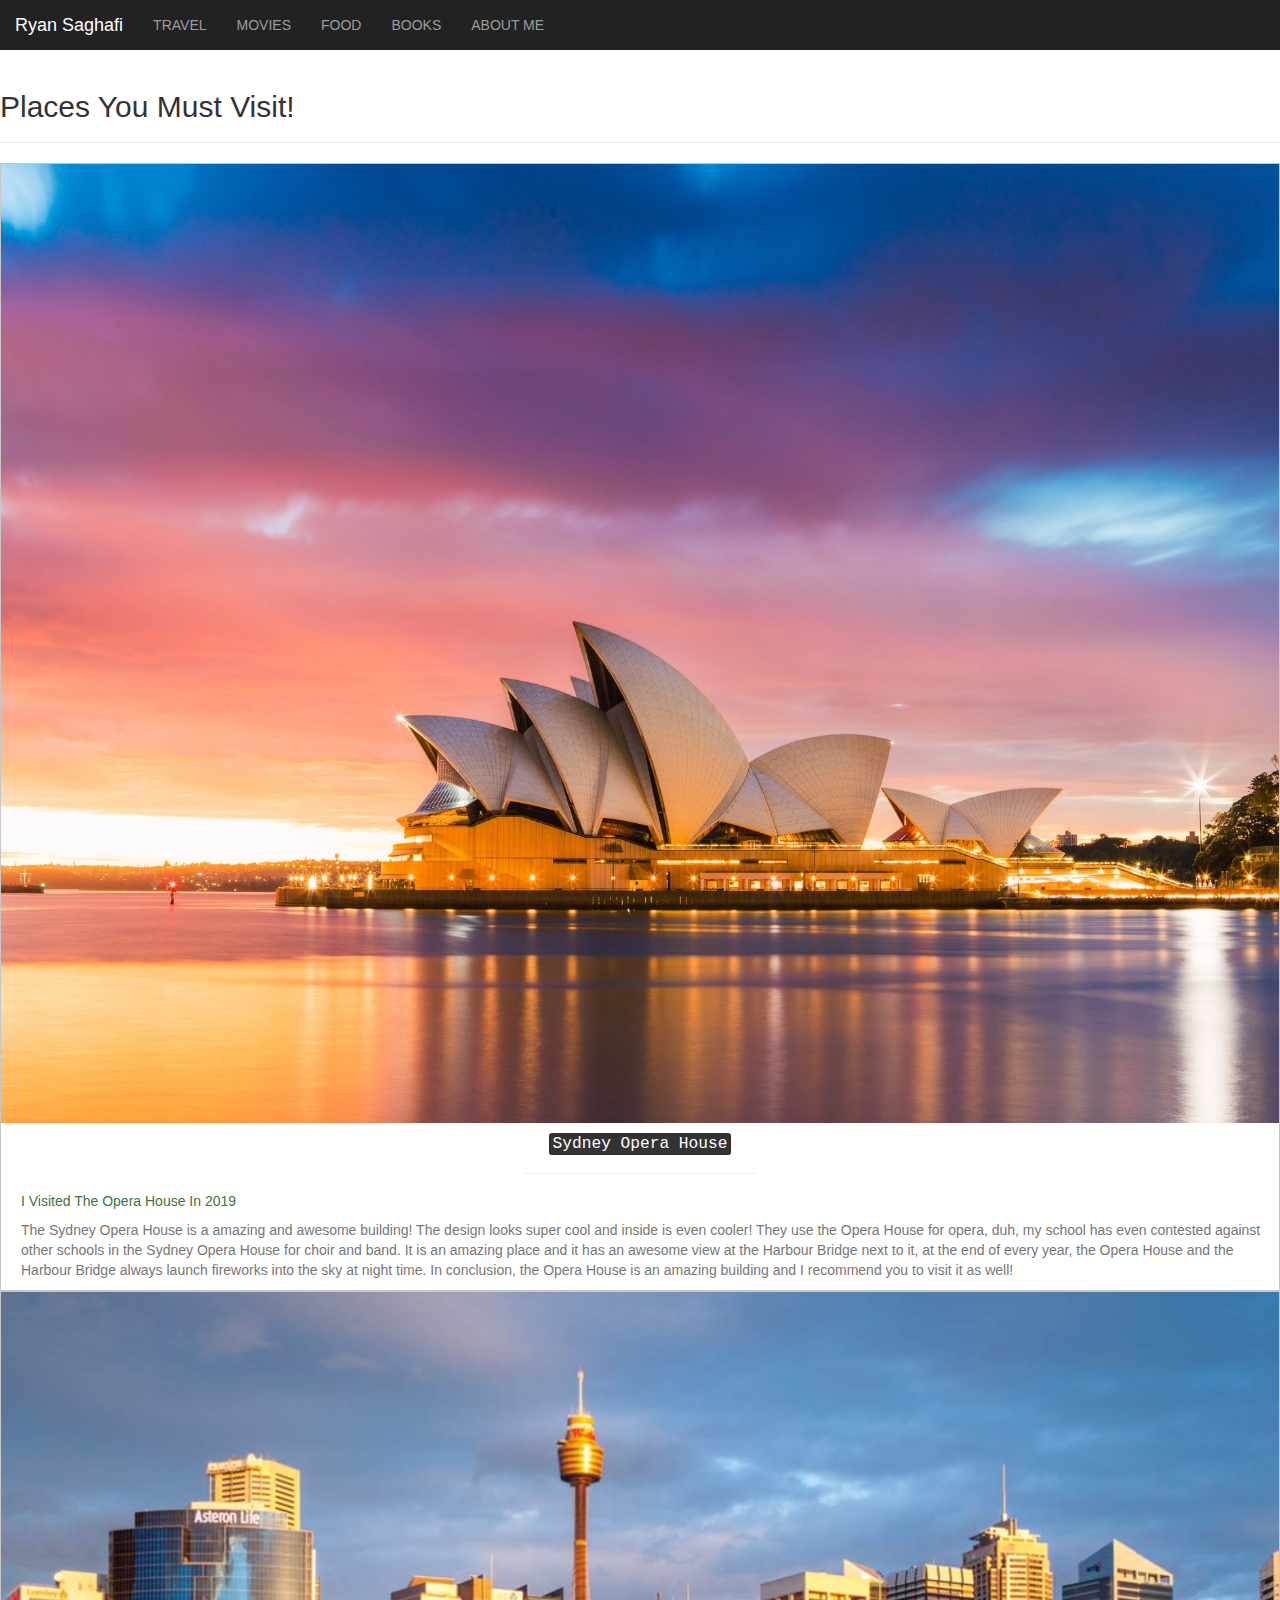
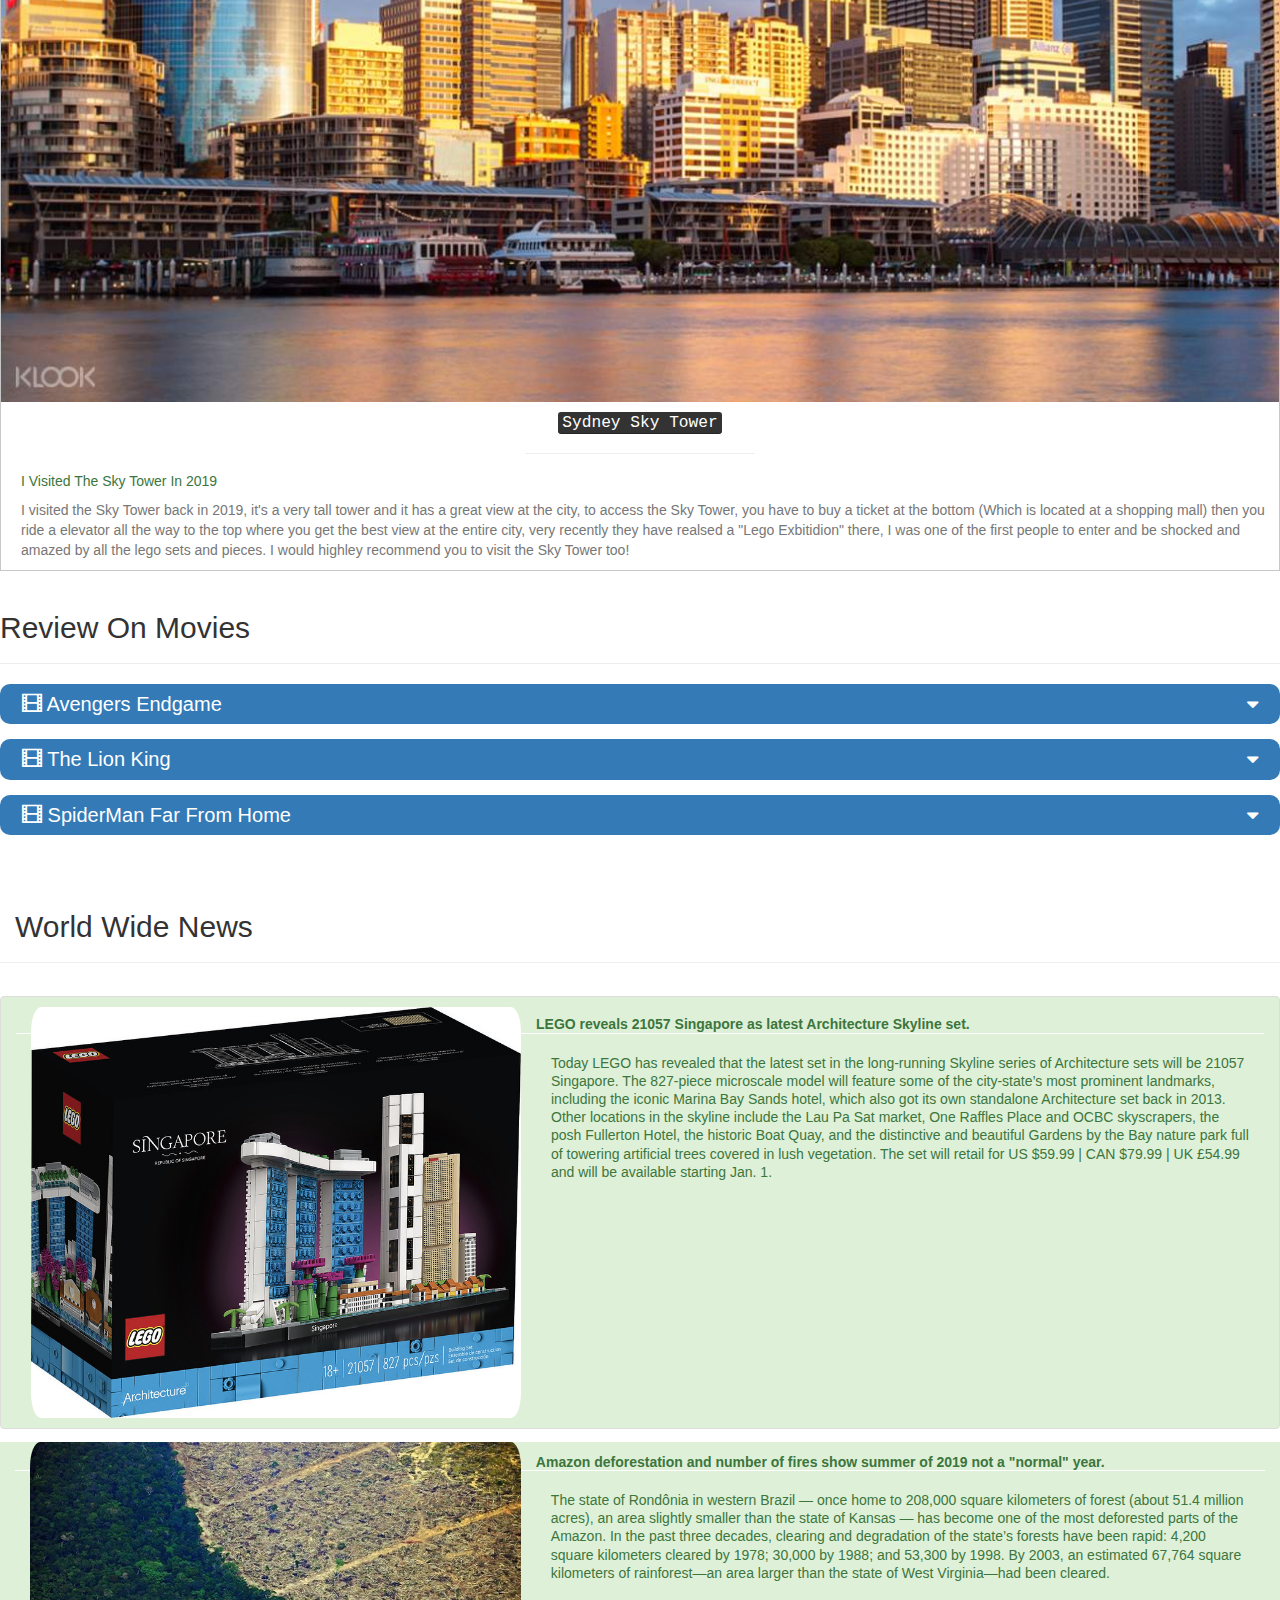
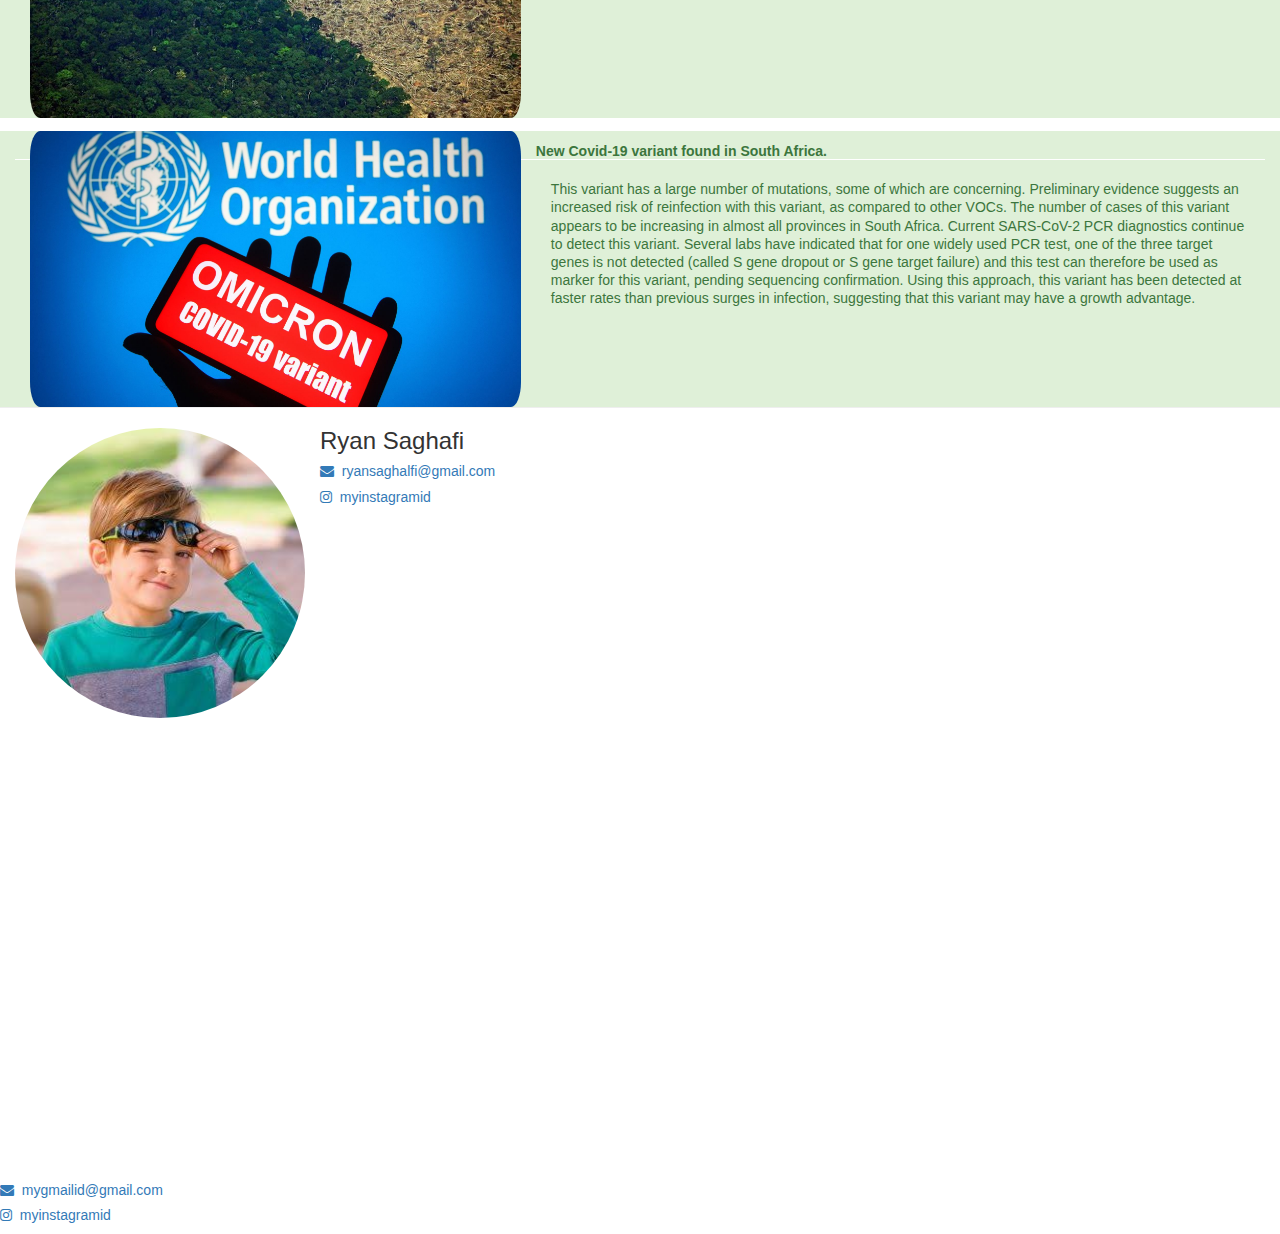
<file: index.html>
<!DOCTYPE html>
<html>

<head>
    <title>My Blog</title>
    <meta name="viewport" content="width=device-width, initial-scale=1">

    <link rel="stylesheet" href="https://maxcdn.bootstrapcdn.com/bootstrap/3.4.0/css/bootstrap.min.css">

    <script src="https://ajax.googleapis.com/ajax/libs/jquery/3.4.1/jquery.min.js"></script>

    <script src="https://maxcdn.bootstrapcdn.com/bootstrap/3.4.0/js/bootstrap.min.js"></script>

    <link rel="stylesheet" href="https://cdnjs.cloudflare.com/ajax/libs/font-awesome/4.7.0/css/font-awesome.min.css">

    <link rel="stylesheet" href="style.css">

</head>

<body>

    <nav class="navbar-inverse" style="position:sticky;top:0;z-index:99999">

        <div class="navbar-header">
            <button type="button" class="navbar-toggle" data-toggle="collapse" data-target="#myNavbar">
                <span class="icon-bar"></span>
                <span class="icon-bar"></span>
                <span class="icon-bar"></span>
            </button>
            <a class="navbar-brand" href="#">Ryan Saghafi</a>
        </div>

        <div class="collapse navbar-collapse" id="myNavbar">
            <ul class="nav navbar-nav">
                <li><a href="#home">TRAVEL</a></li>
                <li><a href="#videos">MOVIES</a></li>
                <li><a href="#work">FOOD</a></li>
                <li><a href="#writing">BOOKS</a></li>
                <li><a href="#blog">ABOUT ME</a></li>
            </ul>
        </div>

    </nav>

    <!--
Start coding from here
-->

    <div class="page-header" id="travel">
        <h2 class="text-capitalize">Places you must visit!</h2>
    </div>

    <center>
        <div class="travel_mainDiv">
            <img class="img-responsive" src="OperaHouse-755d893182dc4811b608eb1a99792fd7.jpg">

            <h4 class="text-capitalize"><kbd>Sydney Opera House</kbd></h4>

            <hr>

            <h5 class="text-success text-left text-capitalize">I visited the Opera House in 2019</h5>

            <p class="text-muted text-left">The Sydney Opera House is a amazing and awesome building! The design looks super cool and inside is even cooler! They use the Opera House for opera, duh, my school has even contested against other schools in the Sydney Opera House for choir and band. It is an amazing place and it has an awesome view at the Harbour Bridge next to it, at the end of every year, the Opera House and the Harbour Bridge always launch fireworks into the sky at night time. In conclusion, the Opera House is an amazing building and I recommend you to visit it as well!</p>

        </div>



        <div class="travel_secondDiv">
            <img class="img-responsive" src="SydneyTowerEyeTicket.jpg">

            <h4 class="text-capitalize"><kbd>Sydney Sky Tower</kbd></h4>

            <hr>

            <h5 class="text-success text-left text-capitalize">I visited the Sky Tower in 2019</h5>

            <p class="text-muted text-left">I visited the Sky Tower back in 2019, it's a very tall tower and it has a great view at the city, to access the Sky Tower, you have to buy a ticket at the bottom (Which is located at a shopping mall) then you ride a elevator all the way to the top where you get the best view at the entire city, very recently they have realsed a "Lego Exbitidion" there, I was one of the first people to enter and be shocked and amazed by all the lego sets and pieces. I would highley recommend you to visit the Sky Tower too!</p>


        </div>
    </center>

    <div class="page-header" id="movies">
        <h2 class="text-capitalize">Review on Movies</h2>
    </div>

    <div class="bg-primary movie_head" data-toggle="collapse" data-target="#avengers_endgame">
        <span class="glyphicon glyphicon-film"></span> Avengers Endgame<i class="fa fa-sort-desc"></i>
    </div>

    <div id="avengers_endgame" class="collapse">

        <div class="col-lg-3 col-md-3 col-sm-3 col-xs-12">
            <img src="movie1.jpeg" class="img-responsive img-thumbnail">
        </div>

        <div class="col-lg-9 col-md-9 col-sm-9 col-xs-12 movie_text">
            <h5 class="text-success text-left text-capitalize">
                <span class="glyphicon glyphicon-star"></span>
                <span class="glyphicon glyphicon-star"></span>
                <span class="glyphicon glyphicon-star"></span>
                <span class="glyphicon glyphicon-star"></span>
                <span class="glyphicon glyphicon-star"></span>
            </h5>

            <p>Saw it today with my kids and they loved it. You should have a minimal previous understanding of the movies or you'll miss 40% of the fun. At minium: Infinity War, Civil War, Black Panther, Ant Man and the Wasp. The Problem is that the whole movie is homage to all the movies, Yet you will enjoy it a lot. There is at the beginning of the movie a (spolier alert) head dismemberment that is quite impressive. But most is comic book style figand battles. Must go to the bathroom just before the movie because it does last 3 hours.</p>

        </div>

    </div>


    <div class="bg-primary movie_head" data-toggle="collapse" data-target="#lion_king">
        <span class="glyphicon glyphicon-film"></span> The Lion King<i class="fa fa-sort-desc"></i>
    </div>

    <div id="lion_king" class="collapse">

        <div class="col-lg-3 col-md-3 col-sm-3 col-xs-12">
            <img src="movie2.jpg" class="img-responsive img-thumbnail">
        </div>

        <div class="col-lg-9 col-md-9 col-sm-9 col-xs-12 movie_text">
            <h5 class="text-success text-left text-capitalize">Amazing replica of the books/old movie!
                <span class="glyphicon glyphicon-star"></span>
                <span class="glyphicon glyphicon-star"></span>
                <span class="glyphicon glyphicon-star"></span>
                <span class="glyphicon glyphicon-star"></span>
                <span class="glyphicon glyphicon-star"></span>
            </h5>

            <p>When I was younger I never acknoledged the Lion King or even liked it, but after reading the book and the old cartoon movie I was happier than ever when I found out that this movie was coming out! Even though the movie had the exact same plot and storyline, I still loved it! I don't know why but seeing the movie with realistic graphics make it 10x better and more better looking! Definetly the best movie I have seen in a while.</p>

        </div>

    </div>

    <div class="bg-primary movie_head" data-toggle="collapse" data-target="#spiderman">
        <span class="glyphicon glyphicon-film"></span> SpiderMan Far From Home<i class="fa fa-sort-desc"></i>
    </div>

    <div id="spiderman" class="collapse">

        <div class="col-lg-3 col-md-3 col-sm-3 col-xs-12">
            <img src="Spider-Man-FarFromHome-rating.jpg" class="img-responsive img-thumbnail">
        </div>

        <div class="col-lg-9 col-md-9 col-sm-9 col-xs-12 movie_text">
            <h5 class="text-success text-left text-capitalize">Absolutely Perfect! Can't wait to see the next movie!
                <span class="glyphicon glyphicon-star"></span>
                <span class="glyphicon glyphicon-star"></span>
                <span class="glyphicon glyphicon-star"></span>
                <span class="glyphicon glyphicon-star"></span>
                <span class="glyphicon glyphicon-star"></span>
            </h5>

            <p>Ever since I was a kid, I've always been in love with Spiderman and I've always thought that more people (Mostly Adults) should appreciate him more and the fact that a new movie which only focusses on Spiderman makes me the happiest person on the planet! I absolutely LOVE the movie I HIGHLY recommend you to watch the movie too!</p>

        </div>

    </div>


    <div class="page-header col-lg-12 col-md-12 col-sm-12 col-xs-12" id="environment">
        <h2 class="text-capitalize">World Wide News</h2>
    </div>

    <ul class="list-group">

        <li class="list-group-item list-group-item-success col-lg-12 col-md-12 col-sm-12 col-xs-12 environment_li">
            <img src="LEGO-Architecture-Singapore-21057.jpg" class="img-responsive col-lg-5 col-md-5 col-sm-5 col-xs-12">
            <h4 class="WorldNewsHeading">LEGO reveals 21057 Singapore as latest Architecture Skyline set.</h4> 
            <p class="list-group-item-text col-lg-7 col-md-7 col-sm-7 col-xs-12"> Today LEGO has revealed that the latest set in the long-running Skyline series of Architecture sets will be 21057 Singapore. The 827-piece microscale model will feature some of the city-state’s most prominent landmarks, including the iconic Marina Bay Sands hotel, which also got its own standalone Architecture set back in 2013. Other locations in the skyline include the Lau Pa Sat market, One Raffles Place and OCBC skyscrapers, the posh Fullerton Hotel, the historic Boat Quay, and the distinctive and beautiful Gardens by the Bay nature park full of towering artificial trees covered in lush vegetation. The set will retail for US $59.99 | CAN $79.99 | UK £54.99 and will be available starting Jan. 1.</p>

        </li>
    </ul>

    <li class="list-group-item-warning col-lg-12 col-md-12 col-sm-12 col-xs-12 environment_li">
        <img src="_118409173_gettyimages-1163385255-594x594.jpg" class="img-responsive col-lg-5 col-md-5 col-sm-5 col-xs-12">
        <h4 class="WorldNewsHeading">Amazon deforestation and number of fires show summer of 2019 not a "normal" year.</h4>
        <p class="list-group-item-text col-lg-7 col-md-7 col-sm-7 col-xs-12">
            The state of Rondônia in western Brazil — once home to 208,000 square kilometers of forest (about 51.4 million acres), an area slightly smaller than the state of Kansas — has become one of the most deforested parts of the Amazon. In the past three decades, clearing and degradation of the state’s forests have been rapid: 4,200 square kilometers cleared by 1978; 30,000 by 1988; and 53,300 by 1998. By 2003, an estimated 67,764 square kilometers of rainforest—an area larger than the state of West Virginia—had been cleared.
        </p>
    </li>

    <li class="list-group-item-warning col-lg-12 col-md-12 col-sm-12 col-xs-12 environment_li">
        <img src="1638128427284.jpg" class="img-responsive col-lg-5 col-md-5 col-sm-5 col-xs-12">
        <h4 class="WorldNewsHeading">New Covid-19 variant found in South Africa.</h4>
        <p class="list-group-item-text col-lg-7 col-md-7 col-sm-7 col-xs-12">
            This variant has a large number of mutations, some of which are concerning. Preliminary evidence suggests an increased risk of reinfection with this variant, as compared to other VOCs. The number of cases of this variant appears to be increasing in almost all provinces in South Africa. Current SARS-CoV-2 PCR diagnostics continue to detect this variant. Several labs have indicated that for one widely used PCR test, one of the three target genes is not detected (called S gene dropout or S gene target failure) and this test can therefore be used as marker for this variant, pending sequencing confirmation. Using this approach, this variant has been detected at faster rates than previous surges in infection, suggesting that this variant may have a growth advantage.
        </p>
    </li>
    
    <hr style="width:100%">
    <img src="kid.jpeg" class="img-responsive img-circle col-lg-3 col-md-3 col-sm-3 col-xs-4">
    <h3>Ryan Saghafi</h3>
    <a href="mailto:ryansaghalfi@gmail.com?Subject=Hi">
        <h5><i class="fa fa-envelope"></i>&nbsp;&nbsp;ryansaghalfi@gmail.com</h5>
    </a>

    <a href="#">
        <h5><i class="fa fa-instagram"></i>&nbsp;&nbsp;myinstagramid</h5>
    </a>


    <section id="contact">
        <iframe src="https://www.google.com/maps/embed?pb=!1m14!1m12!1m3!1d1659.1212278003227!2d151.1685446580671!3d-33.72854608024242!2m3!1f0!2f0!3f0!3m2!1i1024!2i768!4f13.1!5e0!3m2!1sen!2sau!4v1638259278007!5m2!1sen!2sau" width="600" height="450" style="border:0;" allowfullscreen="" loading="lazy"></iframe>


        <div class="contact_1">

            <a href="mailto:my@gmail.com?Subject=Hi">
                <h5><i class="fa fa-envelope"></i>&nbsp;&nbsp;mygmailid@gmail.com</h5>
            </a>

            <a href="#">
                <h5><i class="fa fa-instagram"></i>&nbsp;&nbsp;myinstagramid</h5>
            </a>
        </div>
    </section>




</body>

</html>
</file>
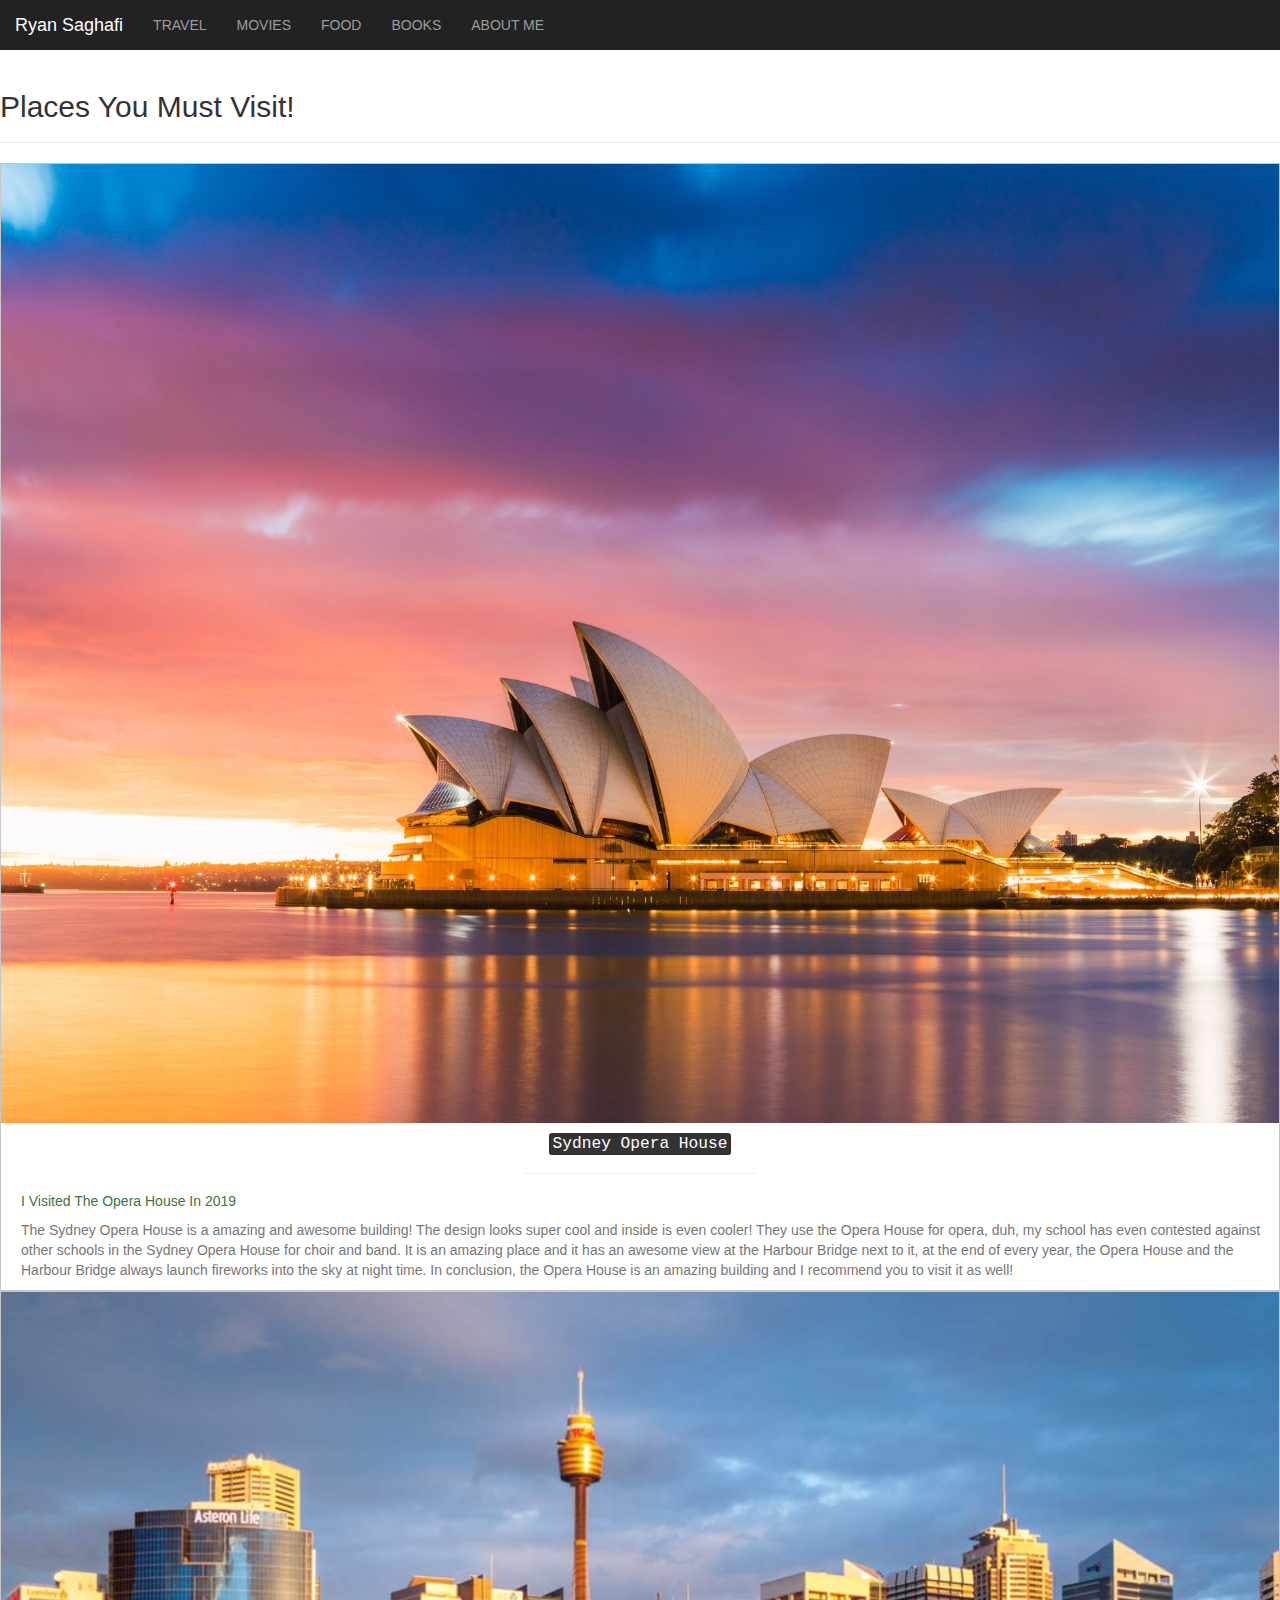
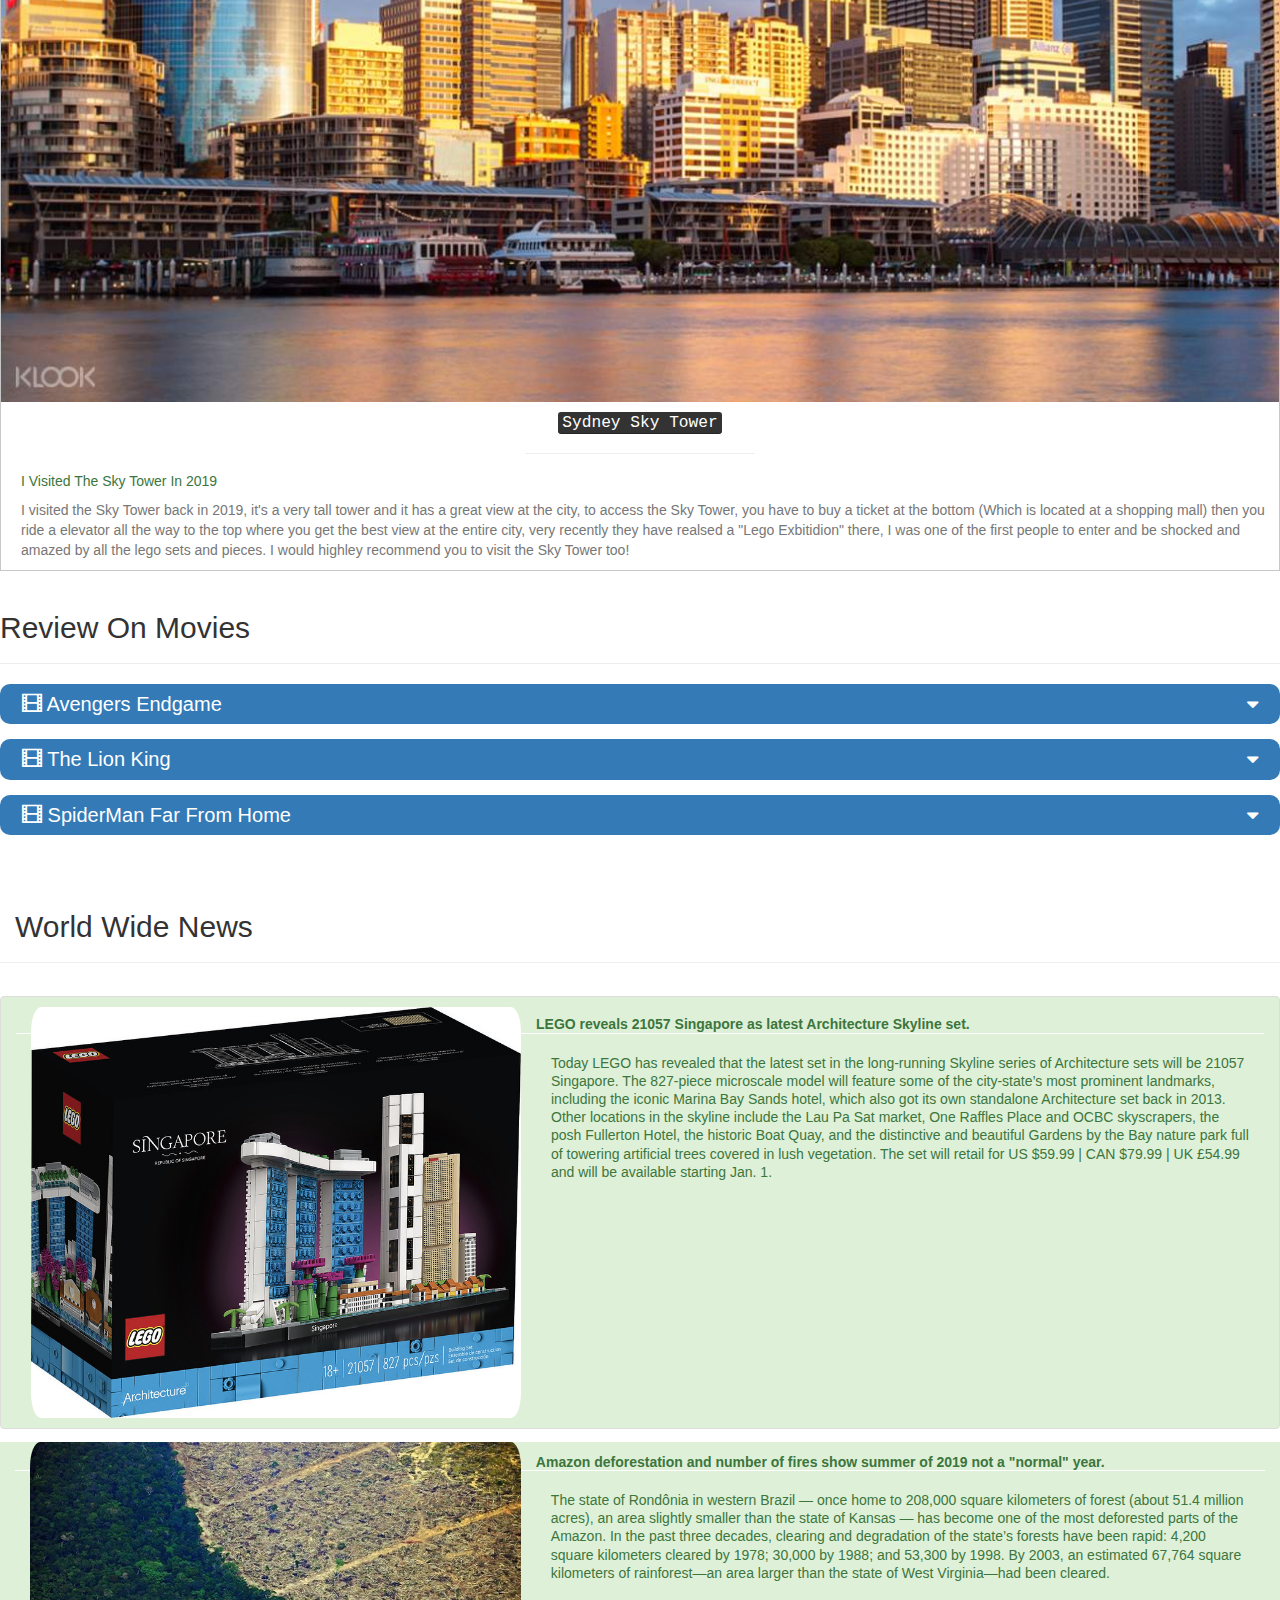
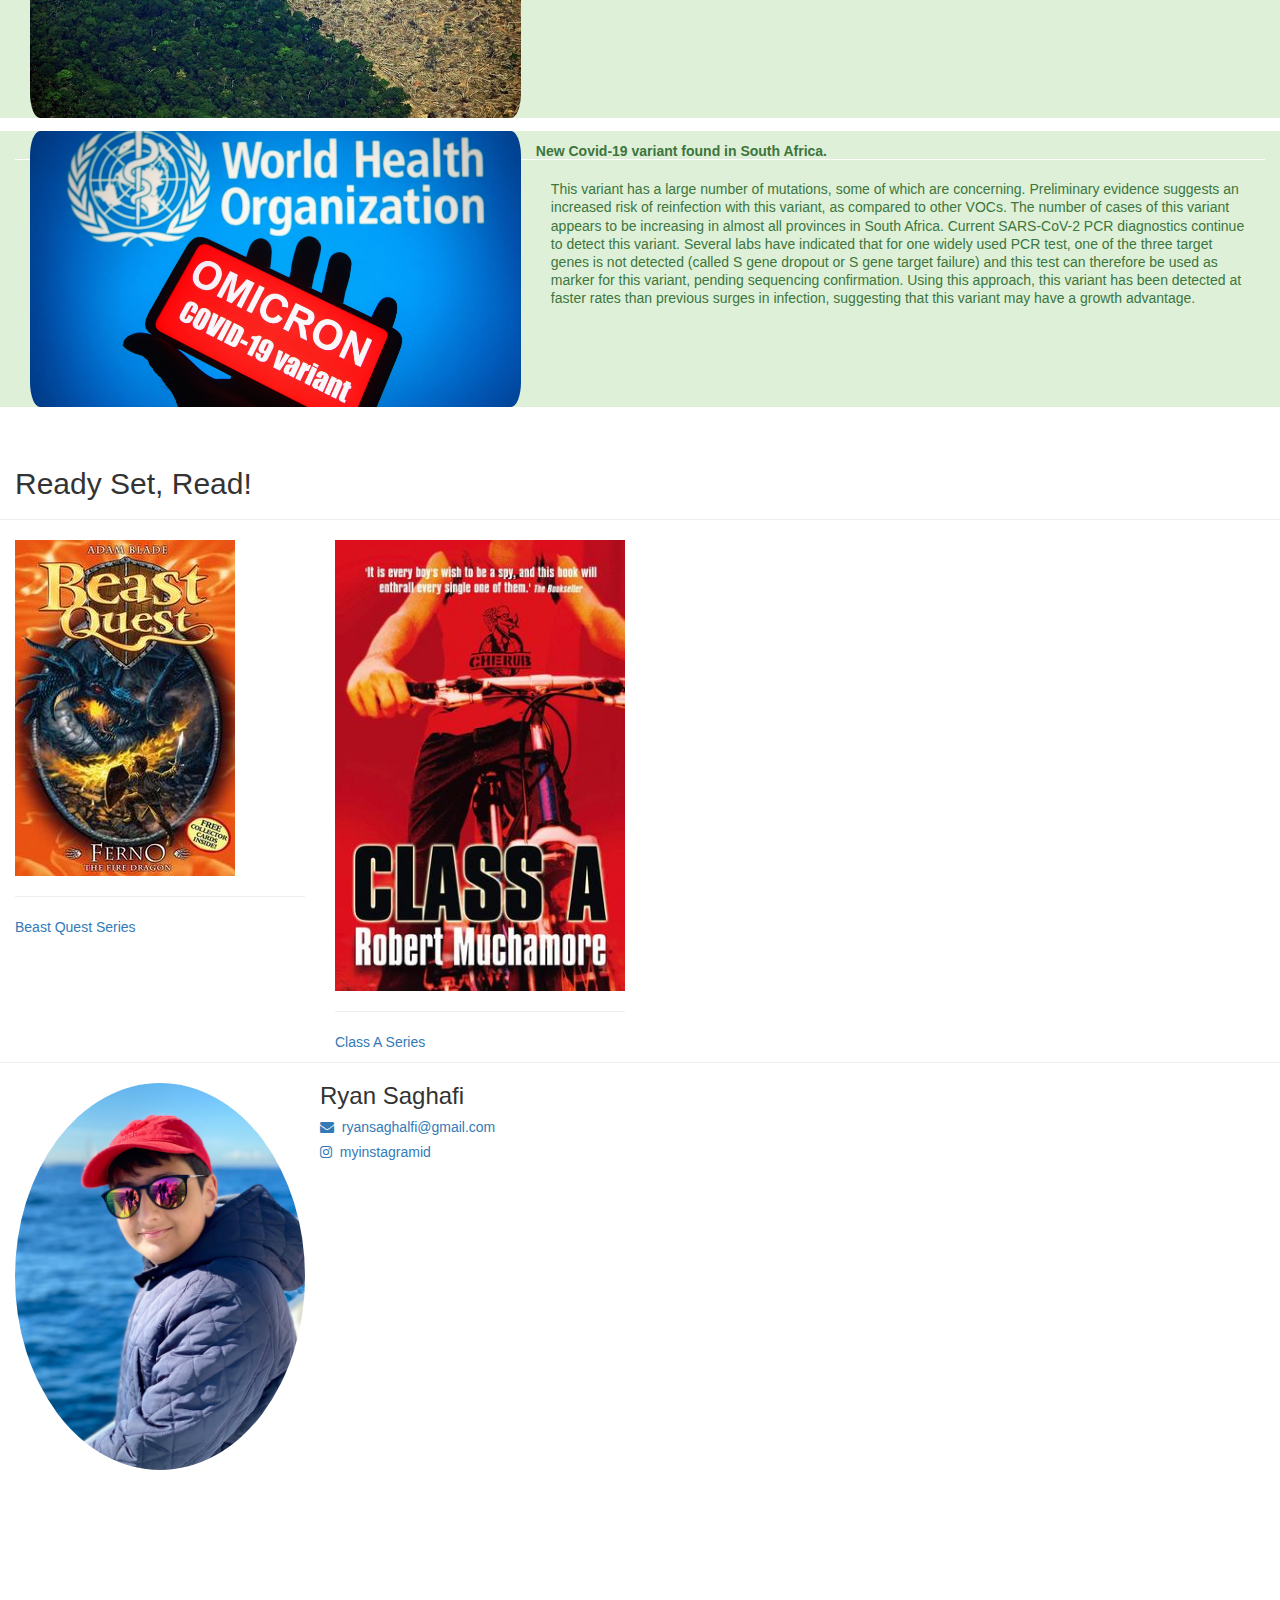
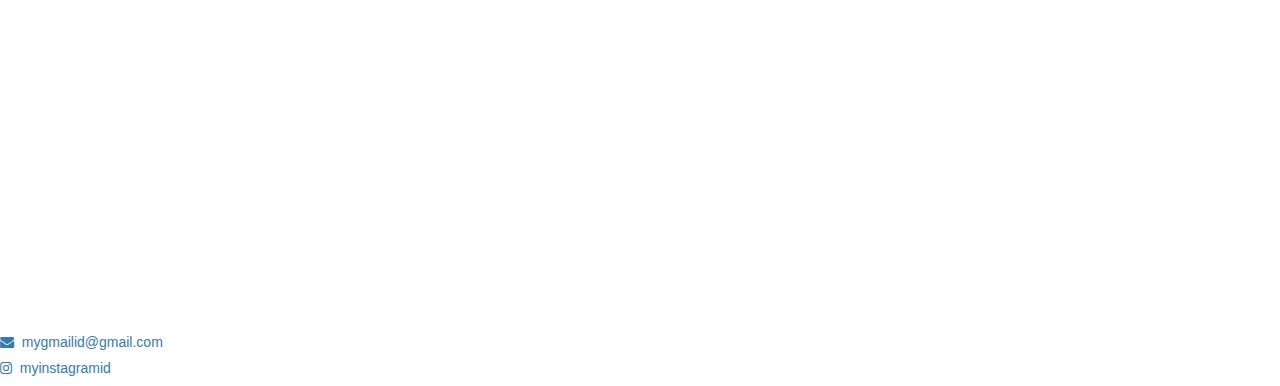
<file: MyBlog-main/index.html>
<!DOCTYPE html>
<html>

<head>
    <title>My Blog</title>
    <meta name="viewport" content="width=device-width, initial-scale=1">

    <link rel="stylesheet" href="https://maxcdn.bootstrapcdn.com/bootstrap/3.4.0/css/bootstrap.min.css">

    <script src="https://ajax.googleapis.com/ajax/libs/jquery/3.4.1/jquery.min.js"></script>

    <script src="https://maxcdn.bootstrapcdn.com/bootstrap/3.4.0/js/bootstrap.min.js"></script>

    <link rel="stylesheet" href="https://cdnjs.cloudflare.com/ajax/libs/font-awesome/4.7.0/css/font-awesome.min.css">

    <link rel="stylesheet" href="style.css">

</head>

<body>

    <nav class="navbar-inverse" style="position:sticky;top:0;z-index:99999">

        <div class="navbar-header">
            <button type="button" class="navbar-toggle" data-toggle="collapse" data-target="#myNavbar">
                <span class="icon-bar"></span>
                <span class="icon-bar"></span>
                <span class="icon-bar"></span>
            </button>
            <a class="navbar-brand" href="#">Ryan Saghafi</a>
        </div>

        <div class="collapse navbar-collapse" id="myNavbar">
            <ul class="nav navbar-nav">
                <li><a href="#home">TRAVEL</a></li>
                <li><a href="#videos">MOVIES</a></li>
                <li><a href="#work">FOOD</a></li>
                <li><a href="#writing">BOOKS</a></li>
                <li><a href="#blog">ABOUT ME</a></li>
            </ul>
        </div>

    </nav>

    <!--
Start coding from here
-->

    <div class="page-header" id="travel">
        <h2 class="text-capitalize">Places you must visit!</h2>
    </div>

    <center>
        <div class="travel_mainDiv">
            <img class="img-responsive" src="OperaHouse-755d893182dc4811b608eb1a99792fd7.jpg">

            <h4 class="text-capitalize"><kbd>Sydney Opera House</kbd></h4>

            <hr>

            <h5 class="text-success text-left text-capitalize">I visited the Opera House in 2019</h5>

            <p class="text-muted text-left">The Sydney Opera House is a amazing and awesome building! The design looks super cool and inside is even cooler! They use the Opera House for opera, duh, my school has even contested against other schools in the Sydney Opera House for choir and band. It is an amazing place and it has an awesome view at the Harbour Bridge next to it, at the end of every year, the Opera House and the Harbour Bridge always launch fireworks into the sky at night time. In conclusion, the Opera House is an amazing building and I recommend you to visit it as well!</p>

        </div>



        <div class="travel_secondDiv">
            <img class="img-responsive" src="SydneyTowerEyeTicket.jpg">

            <h4 class="text-capitalize"><kbd>Sydney Sky Tower</kbd></h4>

            <hr>

            <h5 class="text-success text-left text-capitalize">I visited the Sky Tower in 2019</h5>

            <p class="text-muted text-left">I visited the Sky Tower back in 2019, it's a very tall tower and it has a great view at the city, to access the Sky Tower, you have to buy a ticket at the bottom (Which is located at a shopping mall) then you ride a elevator all the way to the top where you get the best view at the entire city, very recently they have realsed a "Lego Exbitidion" there, I was one of the first people to enter and be shocked and amazed by all the lego sets and pieces. I would highley recommend you to visit the Sky Tower too!</p>


        </div>
    </center>

    <div class="page-header" id="movies">
        <h2 class="text-capitalize">Review on Movies</h2>
    </div>

    <div class="bg-primary movie_head" data-toggle="collapse" data-target="#avengers_endgame">
        <span class="glyphicon glyphicon-film"></span> Avengers Endgame<i class="fa fa-sort-desc"></i>
    </div>

    <div id="avengers_endgame" class="collapse">

        <div class="col-lg-3 col-md-3 col-sm-3 col-xs-12">
            <img src="movie1.jpeg" class="img-responsive img-thumbnail">
        </div>

        <div class="col-lg-9 col-md-9 col-sm-9 col-xs-12 movie_text">
            <h5 class="text-success text-left text-capitalize">
                <span class="glyphicon glyphicon-star"></span>
                <span class="glyphicon glyphicon-star"></span>
                <span class="glyphicon glyphicon-star"></span>
                <span class="glyphicon glyphicon-star"></span>
                <span class="glyphicon glyphicon-star"></span>
            </h5>

            <p>Saw it today with my kids and they loved it. You should have a minimal previous understanding of the movies or you'll miss 40% of the fun. At minium: Infinity War, Civil War, Black Panther, Ant Man and the Wasp. The Problem is that the whole movie is homage to all the movies, Yet you will enjoy it a lot. There is at the beginning of the movie a (spolier alert) head dismemberment that is quite impressive. But most is comic book style figand battles. Must go to the bathroom just before the movie because it does last 3 hours.</p>

        </div>

    </div>


    <div class="bg-primary movie_head" data-toggle="collapse" data-target="#lion_king">
        <span class="glyphicon glyphicon-film"></span> The Lion King<i class="fa fa-sort-desc"></i>
    </div>

    <div id="lion_king" class="collapse">

        <div class="col-lg-3 col-md-3 col-sm-3 col-xs-12">
            <img src="movie2.jpg" class="img-responsive img-thumbnail">
        </div>

        <div class="col-lg-9 col-md-9 col-sm-9 col-xs-12 movie_text">
            <h5 class="text-success text-left text-capitalize">Amazing replica of the books/old movie!
                <span class="glyphicon glyphicon-star"></span>
                <span class="glyphicon glyphicon-star"></span>
                <span class="glyphicon glyphicon-star"></span>
                <span class="glyphicon glyphicon-star"></span>
                <span class="glyphicon glyphicon-star"></span>
            </h5>

            <p>When I was younger I never acknoledged the Lion King or even liked it, but after reading the book and the old cartoon movie I was happier than ever when I found out that this movie was coming out! Even though the movie had the exact same plot and storyline, I still loved it! I don't know why but seeing the movie with realistic graphics make it 10x better and more better looking! Definetly the best movie I have seen in a while.</p>

        </div>

    </div>

    <div class="bg-primary movie_head" data-toggle="collapse" data-target="#spiderman">
        <span class="glyphicon glyphicon-film"></span> SpiderMan Far From Home<i class="fa fa-sort-desc"></i>
    </div>

    <div id="spiderman" class="collapse">

        <div class="col-lg-3 col-md-3 col-sm-3 col-xs-12">
            <img src="Spider-Man-FarFromHome-rating.jpg" class="img-responsive img-thumbnail">
        </div>

        <div class="col-lg-9 col-md-9 col-sm-9 col-xs-12 movie_text">
            <h5 class="text-success text-left text-capitalize">Absolutely Perfect! Can't wait to see the next movie!
                <span class="glyphicon glyphicon-star"></span>
                <span class="glyphicon glyphicon-star"></span>
                <span class="glyphicon glyphicon-star"></span>
                <span class="glyphicon glyphicon-star"></span>
                <span class="glyphicon glyphicon-star"></span>
            </h5>

            <p>Ever since I was a kid, I've always been in love with Spiderman and I've always thought that more people (Mostly Adults) should appreciate him more and the fact that a new movie which only focusses on Spiderman makes me the happiest person on the planet! I absolutely LOVE the movie I HIGHLY recommend you to watch the movie too!</p>

        </div>

    </div>


    <div class="page-header col-lg-12 col-md-12 col-sm-12 col-xs-12" id="environment">
        <h2 class="text-capitalize">World Wide News</h2>
    </div>

    <ul class="list-group">

        <li class="list-group-item list-group-item-success col-lg-12 col-md-12 col-sm-12 col-xs-12 environment_li">
            <img src="LEGO-Architecture-Singapore-21057.jpg" class="img-responsive col-lg-5 col-md-5 col-sm-5 col-xs-12">
            <h4 class="WorldNewsHeading">LEGO reveals 21057 Singapore as latest Architecture Skyline set.</h4>
            <p class="list-group-item-text col-lg-7 col-md-7 col-sm-7 col-xs-12"> Today LEGO has revealed that the latest set in the long-running Skyline series of Architecture sets will be 21057 Singapore. The 827-piece microscale model will feature some of the city-state’s most prominent landmarks, including the iconic Marina Bay Sands hotel, which also got its own standalone Architecture set back in 2013. Other locations in the skyline include the Lau Pa Sat market, One Raffles Place and OCBC skyscrapers, the posh Fullerton Hotel, the historic Boat Quay, and the distinctive and beautiful Gardens by the Bay nature park full of towering artificial trees covered in lush vegetation. The set will retail for US $59.99 | CAN $79.99 | UK £54.99 and will be available starting Jan. 1.</p>

        </li>
    </ul>

    <li class="list-group-item-warning col-lg-12 col-md-12 col-sm-12 col-xs-12 environment_li">
        <img src="_118409173_gettyimages-1163385255-594x594.jpg" class="img-responsive col-lg-5 col-md-5 col-sm-5 col-xs-12">
        <h4 class="WorldNewsHeading">Amazon deforestation and number of fires show summer of 2019 not a "normal" year.</h4>
        <p class="list-group-item-text col-lg-7 col-md-7 col-sm-7 col-xs-12">
            The state of Rondônia in western Brazil — once home to 208,000 square kilometers of forest (about 51.4 million acres), an area slightly smaller than the state of Kansas — has become one of the most deforested parts of the Amazon. In the past three decades, clearing and degradation of the state’s forests have been rapid: 4,200 square kilometers cleared by 1978; 30,000 by 1988; and 53,300 by 1998. By 2003, an estimated 67,764 square kilometers of rainforest—an area larger than the state of West Virginia—had been cleared.
        </p>
    </li>

    <li class="list-group-item-warning col-lg-12 col-md-12 col-sm-12 col-xs-12 environment_li">
        <img src="1638128427284.jpg" class="img-responsive col-lg-5 col-md-5 col-sm-5 col-xs-12">
        <h4 class="WorldNewsHeading">New Covid-19 variant found in South Africa.</h4>
        <p class="list-group-item-text col-lg-7 col-md-7 col-sm-7 col-xs-12">
            This variant has a large number of mutations, some of which are concerning. Preliminary evidence suggests an increased risk of reinfection with this variant, as compared to other VOCs. The number of cases of this variant appears to be increasing in almost all provinces in South Africa. Current SARS-CoV-2 PCR diagnostics continue to detect this variant. Several labs have indicated that for one widely used PCR test, one of the three target genes is not detected (called S gene dropout or S gene target failure) and this test can therefore be used as marker for this variant, pending sequencing confirmation. Using this approach, this variant has been detected at faster rates than previous surges in infection, suggesting that this variant may have a growth advantage.
        </p>
    </li>

    <div class="page-header col-lg-12 col-md-12 col-sm-12 col-xs-12">
        <h2 class="text-capitalize">Ready Set, Read!</h2>
    </div>
    <div class="col-lg-3 col-md-3 col-sm-3 col-xs-6 book" data-toggle="modal" data-target="#first">
        <img src="Beast_Quest.jpg" class="img-responsive">
        <hr>
        <p class="text-primary">Beast Quest Series</p>
    </div>
    <div class="modal fade" id="first">

        <div class="modal-dialog">
            <div class="modal-content">
                <div class="modal-header">
                    <button type="button" class="close" data-dismiss="modal">&times;</button>
                    <h4 class="modal-title">Beast Quest</h4>
                </div>
                <div class="modal-body">
                    <img src="Beast_Quest.jpg" class="img-responsive img-modal">
                    <p class="aboutbook">Beast Quest is a book about a group of friends who live in a fantasy world filled with magical and mystical creatures. Each one of these creatures holds one gem, a gem that then attaches to a gauntlet that can basically do anything. In the past this gauntlet was used for good, but now evil and taken over their world and the gauntlet is being abused for its powers. Its up to a boy to find the gems and reclaim the gauntlet. But first he has to kill the creatures.<br><a href="https://www.amazon.com/Books-Beast-Quest/s?rh=n%3A283155%2Cp_lbr_books_series_browse-bin%3ABeast+Quest">Amazon Link</a></p>

                </div>
            </div>
        </div>

    </div>



    <div class="col-lg-3 col-md-3 col-sm-3 col-xs-6 book" data-toggle="modal" data-target="#second">
        <img src="Class%20A.jpg" class="img-responsive">
        <hr>
        <p class="text-primary">Class A Series</p>
    </div>
    <div class="modal fade" id="second">

        <div class="modal-dialog">
            <div class="modal-content">
                <div class="modal-header">
                    <button type="button" class="close" data-dismiss="modal">&times;</button>
                    <h4 class="modal-title">Class A</h4>
                </div>
                <div class="modal-body">
                    <img src="Class%20A.jpg" class="img-responsive img-modal">
                    <p class="aboutbook">CHERUB agents Kerry, Nicole, Kyle, and James are sent on a mission to infiltrate the drug gang KMG, led by criminal Keith Moore. The group attempts to befriend Moore's four children to attempt to gather evidence against KMG. James has the most success, becoming friends with Keith's youngest son Junior and begins delivering cocaine to KMG's customers. Meanwhile, Nicole begins dating Junior and they take a large amount of cocaine, nearly killing Nicole and resulting in her expulsion from CHERUB.
                        <br><a href="https://www.amazon.com/s?k=Cherub+Series&i=stripbooks-intl-ship&ref=nb_sb_noss_2">Amazon Link</a>
                    </p>

                </div>
            </div>
        </div>

    </div>


    <hr style="width:100%">
    <img src="VGJN0336.JPG" class="img-responsive img-circle col-lg-3 col-md-3 col-sm-3 col-xs-4">
    <h3>Ryan Saghafi</h3>
    <a href="mailto:ryansaghalfi@gmail.com?Subject=Hi">
        <h5><i class="fa fa-envelope"></i>&nbsp;&nbsp;ryansaghalfi@gmail.com</h5>
    </a>

    <a href="#">
        <h5><i class="fa fa-instagram"></i>&nbsp;&nbsp;myinstagramid</h5>
    </a>


    <section id="contact">
        <iframe src="https://www.google.com52/maps/embed?pb=!1m14!1m12!1m3!1d1659.1212278003227!2d151.1685446580671!3d-33.72854608024242!2m3!1f0!2f0!3f0!3m2!1i1024!2i768!4f13.1!5e0!3m2!1sen!2sau!4v1638259278007!5m2!1sen!2sau" width="600" height="450" style="border:0;" allowfullscreen="" loading="lazy"></iframe>


        <div class="contact_1">

            <a href="mailto:my@gmail.com?Subject=Hi">
                <h5><i class="fa fa-envelope"></i>&nbsp;&nbsp;mygmailid@gmail.com</h5>
            </a>

            <a href="#">
                <h5><i class="fa fa-instagram"></i>&nbsp;&nbsp;myinstagramid</h5>
            </a>
        </div>
    </section>




</body>

</html>
</file>
<file: style.css>
#contact iframe
{
    width: 100%;
}
.contact_1 h3
{
    display: inline;
}
.contact_1 a
{
    text-shadow: none;
}
 
input
{
    background: grey
}

.travel_mainDiv{
    border: 1px solid #c7c7c7;
    padding-left: 0px;
    padding-right: 0px;
    float: none;
}

.travel_mainDiv img{
    width:100%;
}

.travel_mainDiv hr{
    width:230px;
}

.travel_mainDiv h5, .travel_mainDiv p{
    margin-left:20px;
}

.travel_secondDiv{
    border: 1px solid #c7c7c7;
    padding-left: 0px;
    padding-right: 0px;
    float: none;
}

.travel_secondDiv img{
    width:100%;
}

.travel_secondDiv hr{
    width:230px;
}

.travel_secondDiv h5, .travel_secondDiv p{
    margin-left:20px;
}

.movie_head{
    font-size:20px;
    padding:6px 22px;
    Border-radius:10px;
    Margin-bottom:15px;
    width:100%;
    display:inline-block;
}

.movie_head i{
    float:right;
}

.movie_text span{
    color: #ff7700;
}

.environment_li{
    margin-top:13px;
}

.environment_li h4{
    border-bottom: 1px solid white;
    padding 8px;
}

.environment_li img{
    border-radius: 25px;
}

.environment_li p{
    margin-top:10px;
}

.WorldNewsHeading{
    font-size:14px;
    font-weight:bold;
}

.list-group-item-warning { 
    color: #3c763d; 
    background-color: #dff0d8; 
}
</file>
<file: MyBlog-main/style.css>
#contact iframe
{
    width: 100%;
}
.contact_1 h3
{
    display: inline;
}
.contact_1 a
{
    text-shadow: none;
}
 
input
{
    background: grey
}

.travel_mainDiv{
    border: 1px solid #c7c7c7;
    padding-left: 0px;
    padding-right: 0px;
    float: none;
}

.travel_mainDiv img{
    width:100%;
}

.travel_mainDiv hr{
    width:230px;
}

.travel_mainDiv h5, .travel_mainDiv p{
    margin-left:20px;
}

.travel_secondDiv{
    border: 1px solid #c7c7c7;
    padding-left: 0px;
    padding-right: 0px;
    float: none;
}

.travel_secondDiv img{
    width:100%;
}

.travel_secondDiv hr{
    width:230px;
}

.travel_secondDiv h5, .travel_secondDiv p{
    margin-left:20px;
}

.movie_head{
    font-size:20px;
    padding:6px 22px;
    Border-radius:10px;
    Margin-bottom:15px;
    width:100%;
    display:inline-block;
}

.movie_head i{
    float:right;
}

.movie_text span{
    color: #ff7700;
}

.environment_li{
    margin-top:13px;
}

.environment_li h4{
    border-bottom: 1px solid white;
    padding 8px;
}

.environment_li img{
    border-radius: 25px;
}

.environment_li p{
    margin-top:10px;
}

.WorldNewsHeading{
    font-size:14px;
    font-weight:bold;
}

.list-group-item-warning { 
    color: #3c763d; 
    background-color: #dff0d8; 
}

.book{
 cursor:pointer;
}

.img-modal{
    display:inline-block;
}

.aboutbook{
    margin-top:13px;
    
}
</file>
